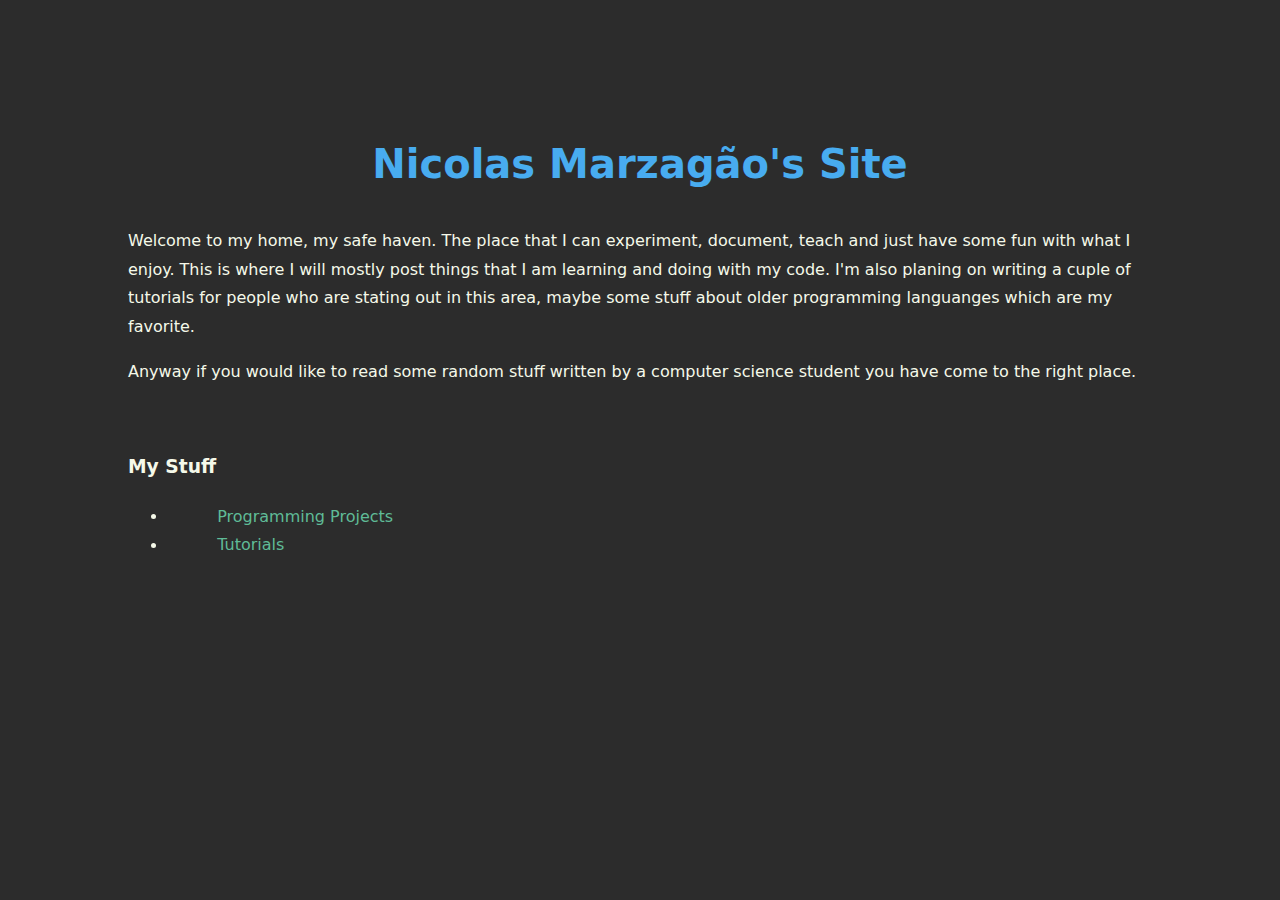
<file: index.html>
<!DOCTYPE html>
<html lang="en">
<head>
<meta charset="UTF-8">
<meta name="viewport" content="width=device-width, initial-scale=1.0">
    <title>Nicolas Marzagão Site</title>
    <link rel="stylesheet" href="./css/index.css">
</head>
<body>
<header>
    <h1>Nicolas Marzagão's Site</h1>
</header>
    <p>Welcome to my home, my safe haven. The place that I can experiment, document, teach and just have some fun with what I enjoy. This is where I will mostly post things that I am learning and doing with my code. I'm also planing on writing a cuple of tutorials for people who are stating out in this area, maybe some stuff about older programming languanges which are my favorite.<p>

    
    <p>Anyway if you would like to read some random stuff written by a computer science student you have come to the right place.<p>

    <br>
    <h3>My Stuff</h3>
    
    <ul>    
       <li><a href="work_in_progress.html">Programming Projects</a></li>
       <li><a href="./tutorials/index.html">Tutorials</a></li>
    </ul>
    </body>
</html>
</file>
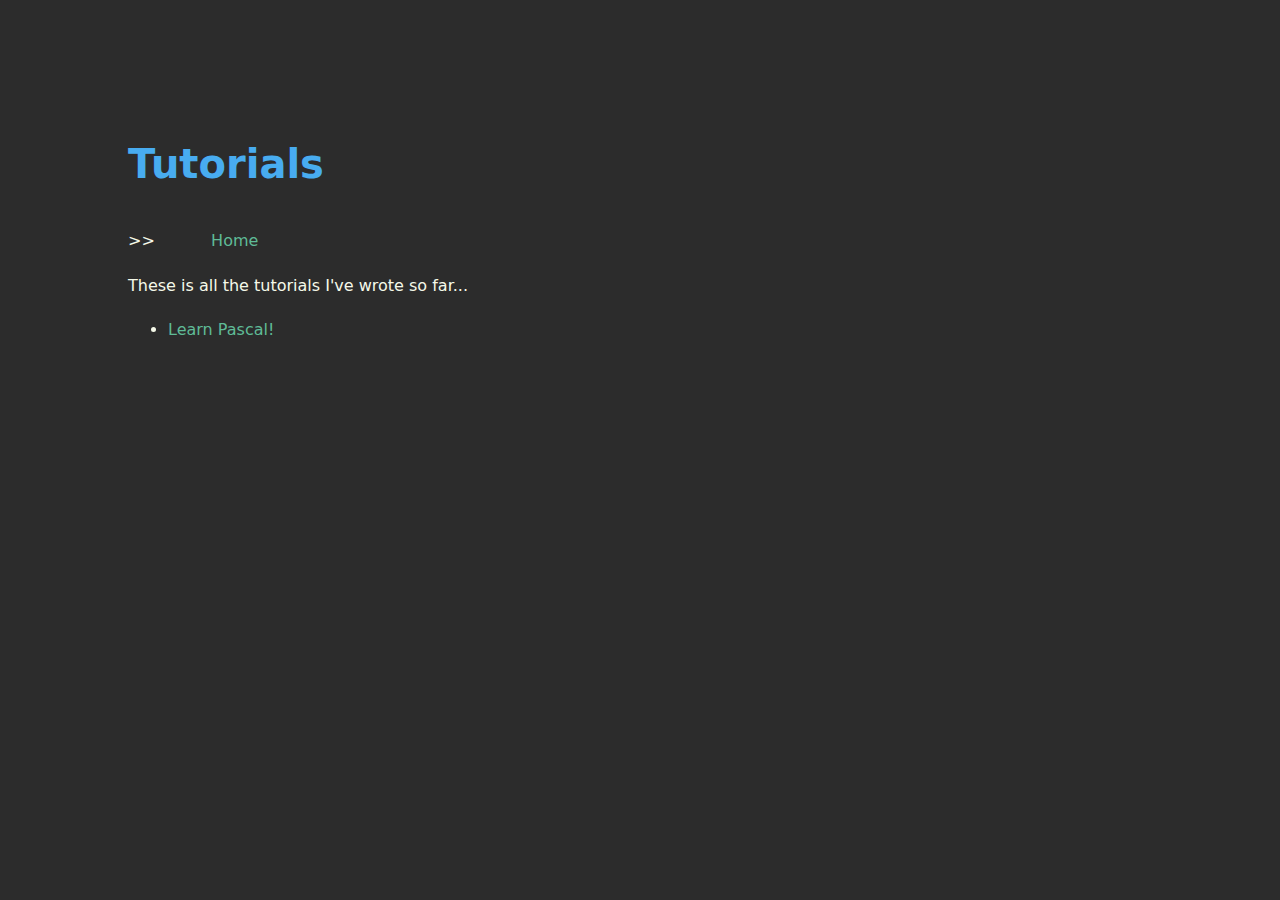
<file: tutorials/index.html>
<!DOCTYPE html>
<html lang="en">
<head>
<meta charset="UTF-8">
<meta name="viewport" content="width=device-width, initial-scale=1.0">
    <title>Tutorials</title>
    <link rel="stylesheet" href="./css/index.css">
</head>
<body>
<header>
    <h1>Tutorials</h1>
    >>
    <a id="top_links" href="../index.html">Home</a>
</header>
    <p>These is all the tutorials I've wrote so far...</p>
    <ul>
        <li><a href="learn-pascal/index.html">Learn Pascal!</a></li>
    </ul>
    </body>
</html>
</file>
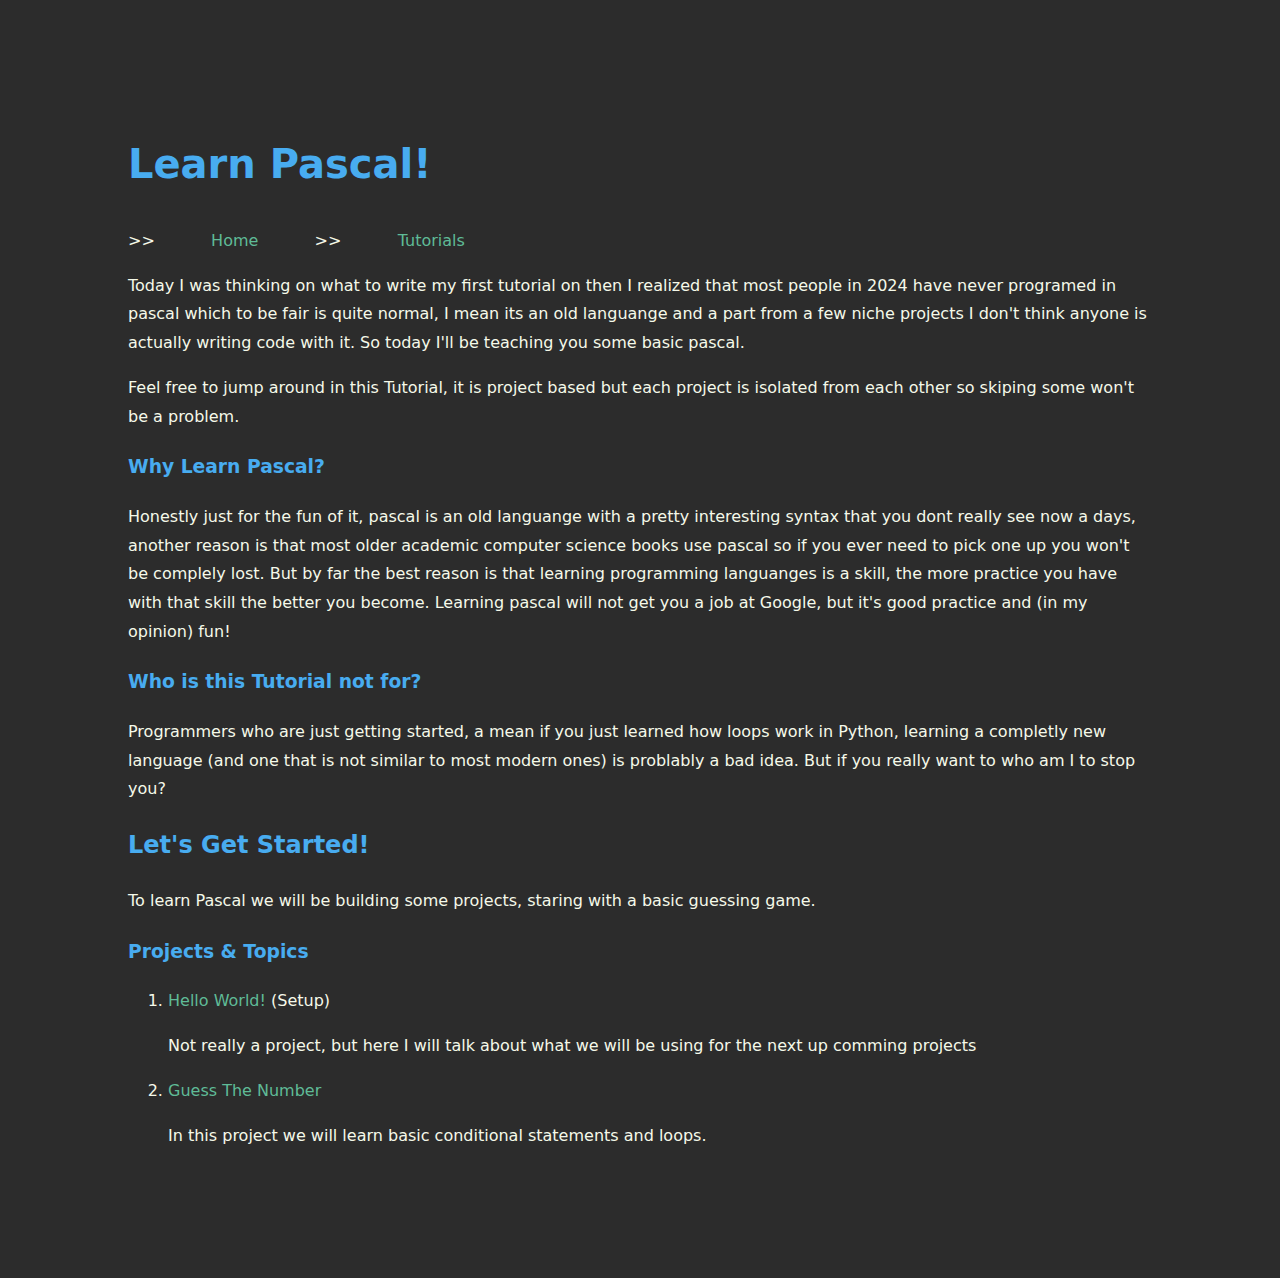
<file: tutorials/learn-pascal/index.html>
<!DOCTYPE html>
<html lang="en">
<head>
<meta charset="UTF-8">
<meta name="viewport" content="width=device-width, initial-scale=1.0">
    <title>Learn Pascal</title>
    <link rel="stylesheet" href="css/index.css">
</head>
<body>
<header>
    <h1>Learn Pascal!</h1>
    >>
    <a id="top_links" href="../../index.html">Home</a> >>
    <a id="top_links" href="../index.html">Tutorials</a>
</header>

    <p>Today I was thinking on what to write my first tutorial on then I realized that most people in 2024 have never programed in pascal which to be fair is quite normal, I mean its an old languange and a part from a few niche projects I don't think anyone is actually writing code with it. So today I'll be teaching you some basic pascal.<p>

    <p>Feel free to jump around in this Tutorial, it is project based but each project is isolated from each other so skiping some won't be a problem.</p>
   
    <h3>Why Learn Pascal?</h3>

    <p>Honestly just for the fun of it, pascal is an old languange with a pretty interesting syntax that you dont really see now a days, another reason is that most older academic computer science books use pascal so if you ever need to pick one up you won't be complely lost. But by far the best reason is that learning programming languanges is a skill, the more practice you have with that skill the better you become. Learning pascal will not get you a job at Google, but it's good practice and (in my opinion) fun!<p>

    <h3>Who is this Tutorial not for?</h3>

    <p>Programmers who are just getting started, a mean if you just learned how loops work in Python,  learning a completly new language (and one that is not similar to most modern ones) is problably a bad idea. But if you really want to who am I to stop you?</p>

    <h2>Let's Get Started!</h2>

    <p>To learn Pascal we will be building some projects, staring with a basic guessing game.</p>

    <h3>Projects & Topics</h3>
    
    <ol>
        <li><a href="hello_world.html">Hello World!</a> (Setup)</li>
        <p>Not really a project, but here I will talk about what we will be using for the next up comming projects</p>

        <li><a href="#">Guess The Number</a></li>
        <p>In this project we will learn basic conditional statements and loops.</p> 
    </ol> 

    </body>
</html>
</file>
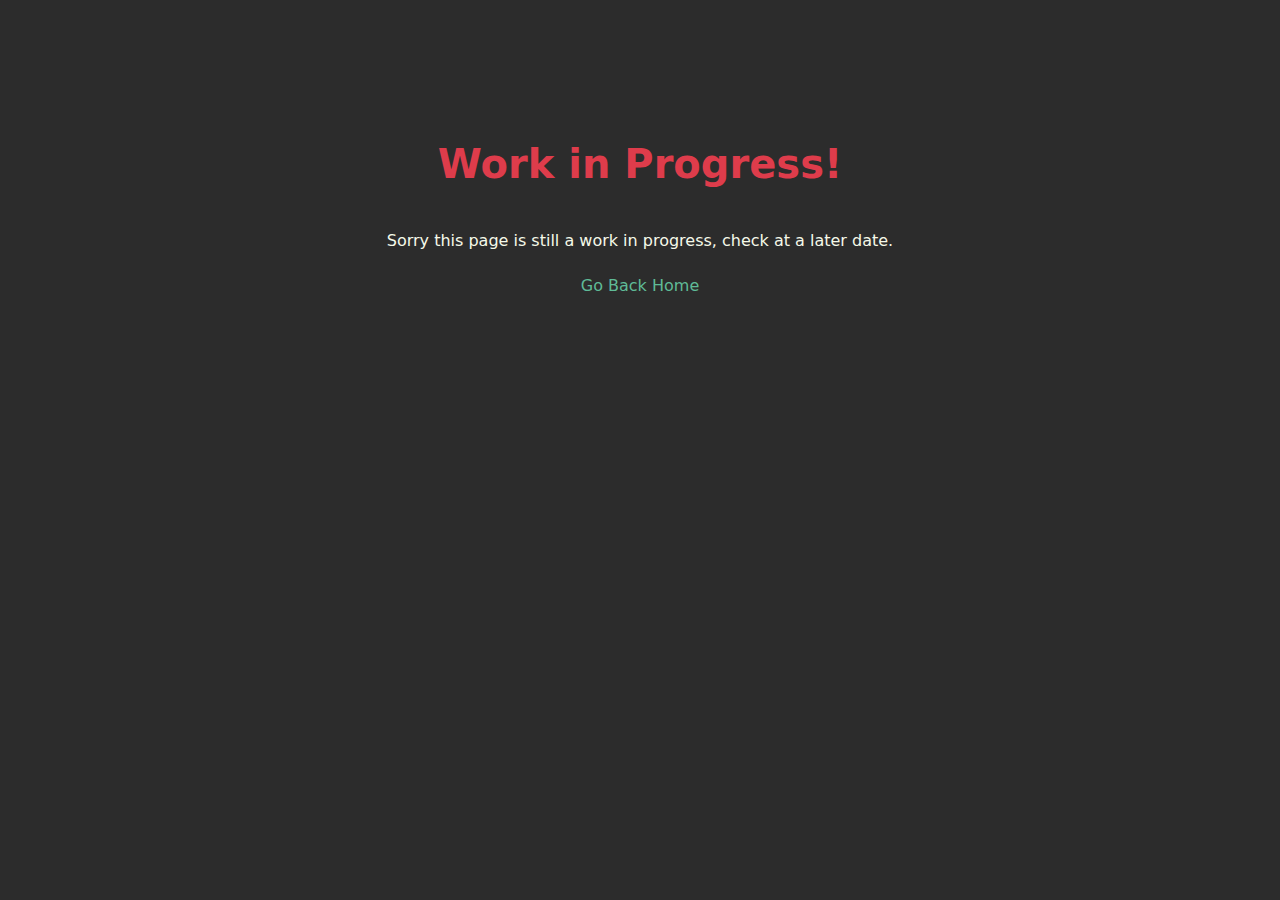
<file: work_in_progress.html>
<!DOCTYPE html>
<html lang="en">
<head>
<meta charset="UTF-8">
<meta name="viewport" content="width=device-width, initial-scale=1.0">
    <title>Work in Progress</title>
    <link rel="stylesheet" href="./css/work_in_progress.css">
</head>
<body>
    <h1>Work in Progress!</h1>
    
    <p>Sorry this page is still a work in progress, check at a later date.</p>
    <a href="index.html">Go Back Home</a>

    </body>
</html>
</file>
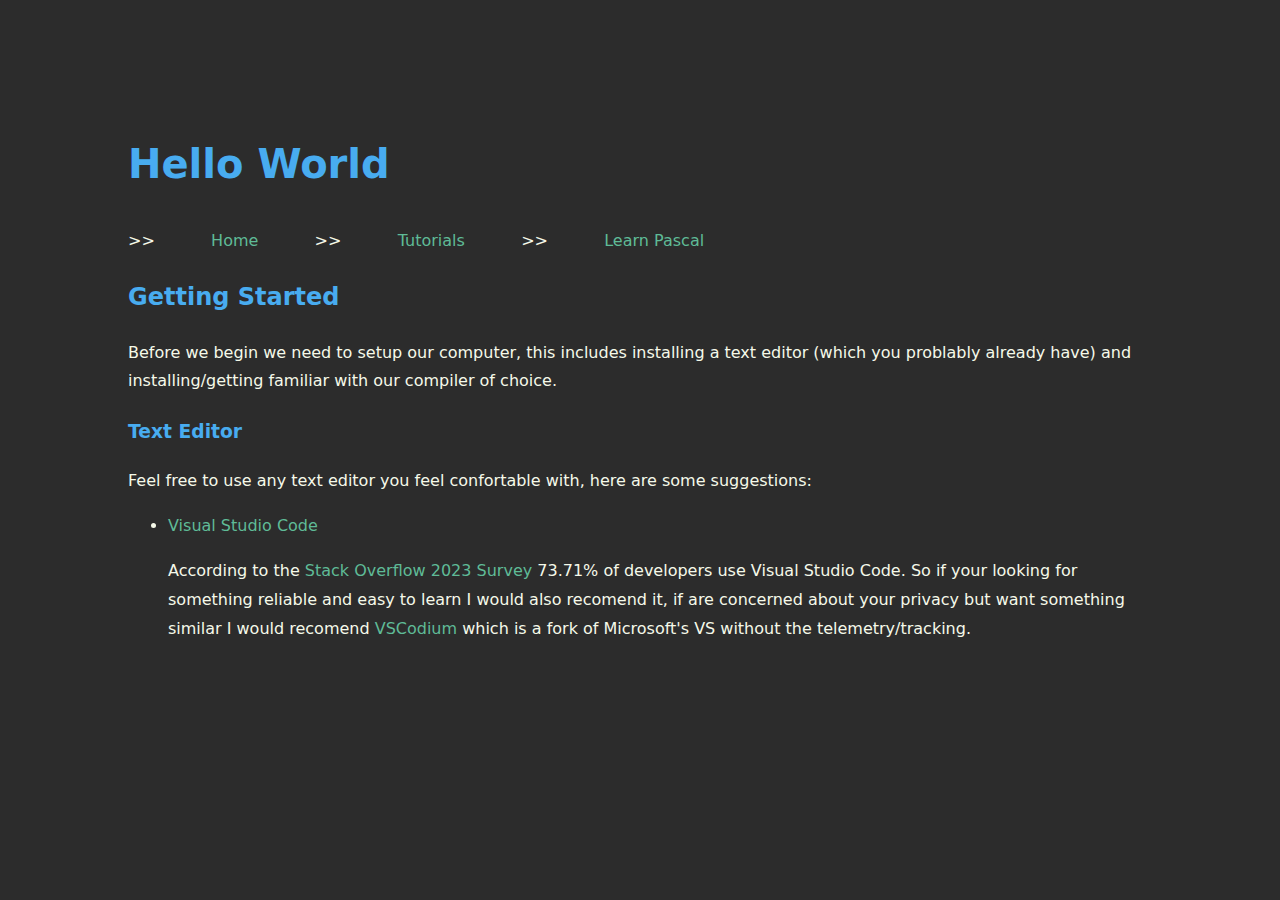
<file: tutorials/learn-pascal/hello_world.html>
<!DOCTYPE html>
<html lang="en">
<head>
<meta charset="UTF-8">
<meta name="viewport" content="width=device-width, initial-scale=1.0">
    <title>Learn Pascal | Hello World</title>
    <link rel="stylesheet" href="css/index.css">
</head>
<body>
<header>
    <h1>Hello World</h1>
    >>
    <a id="top_links" href="../../index.html">Home</a>
    >>
    <a id="top_links" href="../index.html">Tutorials</a>
    >>
    <a id="top_links" href="index.html">Learn Pascal</a>
</header>

    <h2>Getting Started</h2>

    <p>Before we begin we need to setup our computer, this includes installing a text editor (which you problably already have) and installing/getting familiar with our compiler of choice.</p>

    <h3>Text Editor</h3>
    
    <p>Feel free to use any text editor you feel confortable with, here are some suggestions:</p>
    
    <ul>
        <li><a href"https://code.visualstudio.com/">Visual Studio Code</a></li>
        <p>According to the <a href="https://survey.stackoverflow.co/2023/">Stack Overflow 2023 Survey</a> 73.71% of developers use Visual Studio Code. So if your looking for something reliable and easy to learn I would also recomend it, if are concerned about your privacy but want something similar I would recomend <a href="https://vscodium.com/">VSCodium</a> which is a fork of Microsoft's VS without the telemetry/tracking.</p>



</body>
</html>
</file>
<file: css/index.css>
:root {
    --white: #F5F9E9;
    --black: #2c2c2c;
    --blue: #48ACF0;
    --green: #5FBB97;
}

body {
    font-family: 'DejaVu Sans', sans-serif;
    color: var(--white);
    background-color: var(--black);
    margin: 10%;
    line-height: 1.8;
}

h1 {
    color: var(--blue);
    text-align: center;
    font-size: 40px;
}

a {
    text-decoration: none;
    color: var(--green);
    padding: 5%;
}

a:hover {
    color: var(--white);
}

div {
    text-align: center;
}
</file>
<file: tutorials/css/index.css>
:root {
    --white: #F5F9E9;
    --black: #2c2c2c;
    --blue: #48ACF0;
    --green: #5FBB97;
}

body {
    font-family: 'DejaVu Sans', sans-serif;
    color: var(--white);
    background-color: var(--black);
    margin: 10%;
    line-height: 1.8;
}

h1 {
    color: var(--blue);
    font-size: 40px;
}

#top_links {
    margin: 5%;
}

a {
    text-decoration: none;
    color: var(--green);
}

a:hover {
    color: var(--white);
}
</file>
<file: tutorials/learn-pascal/css/index.css>
:root {
    --white: #F5F9E9;
    --black: #2c2c2c;
    --blue: #48ACF0;
    --green: #5FBB97;
}

body {
    font-family: 'DejaVu Sans', sans-serif;
    color: var(--white);
    background-color: var(--black);
    margin: 10%;
    line-height: 1.8;
}

h1 {
    font-size: 40px;
}

h1, h2, h3 {
    color: var(--blue);
}

#top_links {
    margin: 5%;
}

a {
    text-decoration: none;
    color: var(--green);
}

a:hover {
    color: var(--white);
}
</file>
<file: css/work_in_progress.css>
:root {
    --white: #F5F9E9;
    --black: #2c2c2c;
    --red: #DE3C4B;
    --green: #5FBB97;
}

body {
    font-family: 'DejaVu Sans', sans-serif;
    color: var(--white);
    background-color: var(--black);
    margin: 10%;
    line-height: 1.8;
    text-align: center;
}

h1 {
    color: var(--red);
    font-size: 40px;
}

a {
    text-decoration: none;
    color: var(--green);
}

a:hover {
    color: var(--white);
}
</file>
